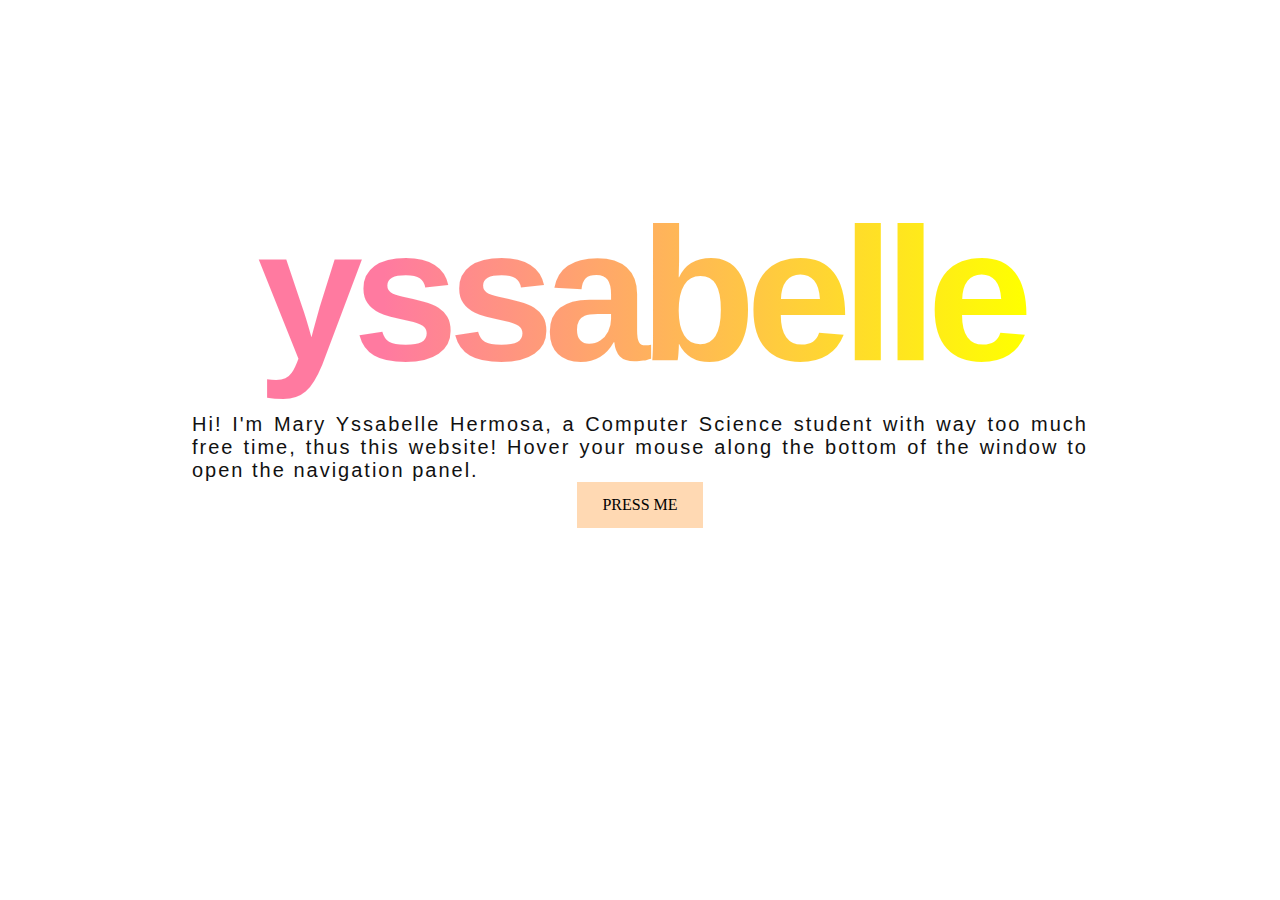
<file: index.html>
<html>
    <head>
        <title>Home</title>
        <link rel="stylesheet" href="css/isdisright.css">
    </head>
    <body>
        <h1>yssabelle</h1>
        <p>Hi! I'm Mary Yssabelle Hermosa, a Computer Science student with way too much free time, thus this website! Hover your mouse along the bottom of the window to open the navigation panel.</p>
        <a href="pages/home.html">PRESS ME</a>

        <div class="icons">
            <div class="menubar">
                <a class="iconlink" href="index.html">
                    <img src="images/icons/home_pink.svg" style="width:80px; height:80px" title="Home" alt="Home">
                </a>
                <a class="iconlink" href="pages/blog.html">
                    <img src="images/icons/blog_pink.svg" style="width:80px; height:80px" title="Blog" alt="Blog">
                </a>
                <a class="iconlink" href="pages/user.html">
                    <img src="images/icons/smedia_pink.svg" style="width:80px; height:80px" title="User" alt="User">
                </a>
            </div>
        </div>
    </body>
</html>
</file>
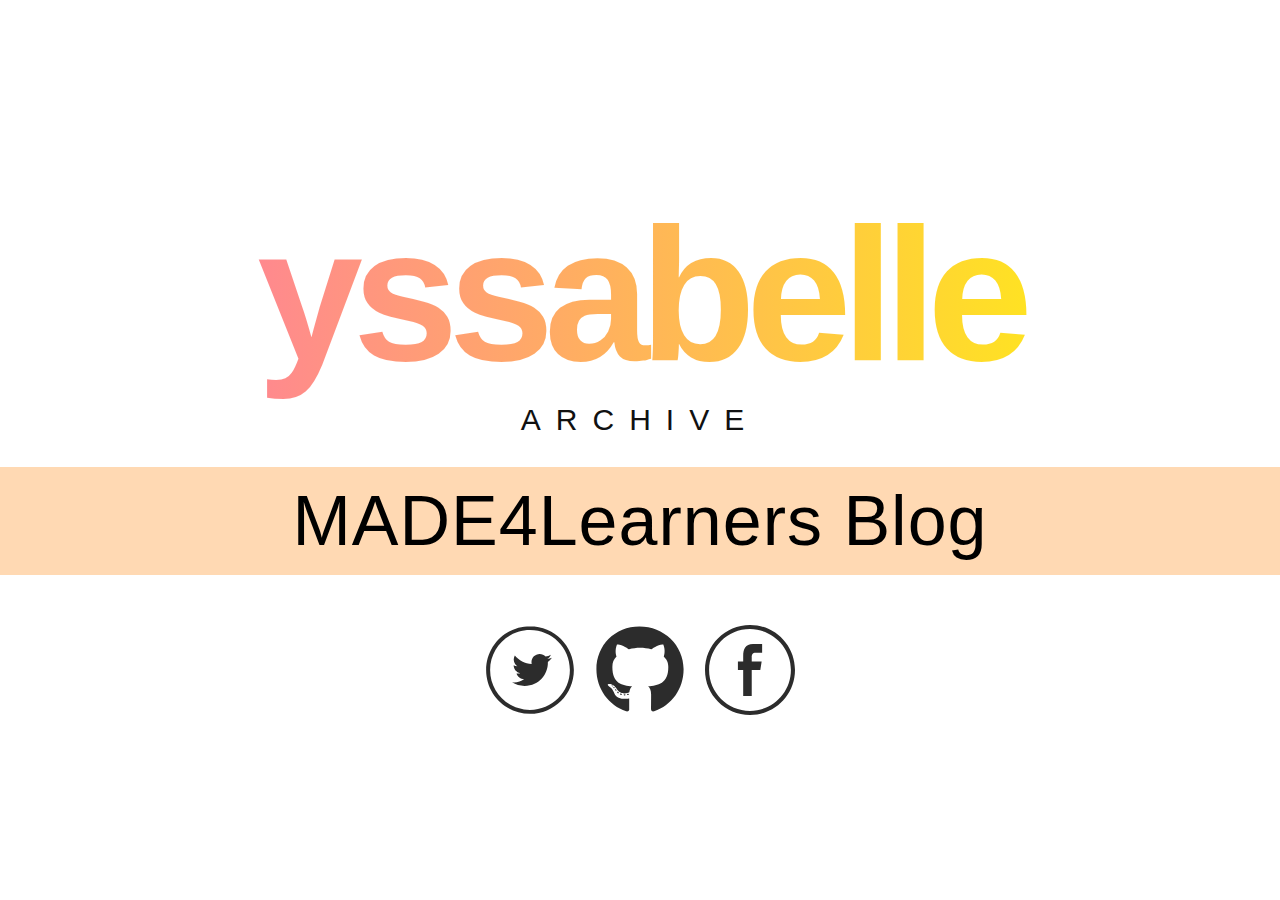
<file: pages/blog.html>
<!DOCTYPE html>
    <html>
        <head>
            <title>Blog</title>
            <link rel="stylesheet" href="../css/blog.css">
        </head>
        <body>
            <h1>yssabelle</h1>
            <p>ARCHIVE</p>
            <a href="blog1.html" class="firstblog">MADE4Learners Blog</a>

            <div class="icons">
                <div class="menubar">
                    <a class="iconlink" href="../index.html">
                        <img src="../images/icons/home_pink.svg" style="width:80px; height:80px" title="Home" alt="Home">
                    </a>
                    <a class="iconlink" href="blog.html">
                        <img src="../images/icons/blog_pink.svg" style="width:80px; height:80px" title="Blog" alt="Blog">
                    </a>
                    <a class="iconlink" href="user.html">
                        <img src="../images/icons/smedia_pink.svg" style="width:80px; height:80px" title="User" alt="User">
                    </a>
                </div>
            </div>

            <div class ="socialmedia">
                <a class="smedialink" href="https://twitter.com/mryyssabelle">
                    <img src="../images/icons/twitter.svg" style="width:90px; height:90px" title="Twitter" alt="Twitter">
                </a>
                <a class="smedialink" href="https://github.com/myssabelle">
                    <img src="../images/icons/github.svg" style="width:90px; height:90px" title="Github" alt="Github">
                </a>
                <a class="smedialink" href="https://www.facebook.com/aizahbel">
                    <img src="../images/icons/fb.svg" style="width:90px; height:90px" title="Facebook" alt="Facebook">
                </a>
            </div>

        </body>
    </html>
</file>
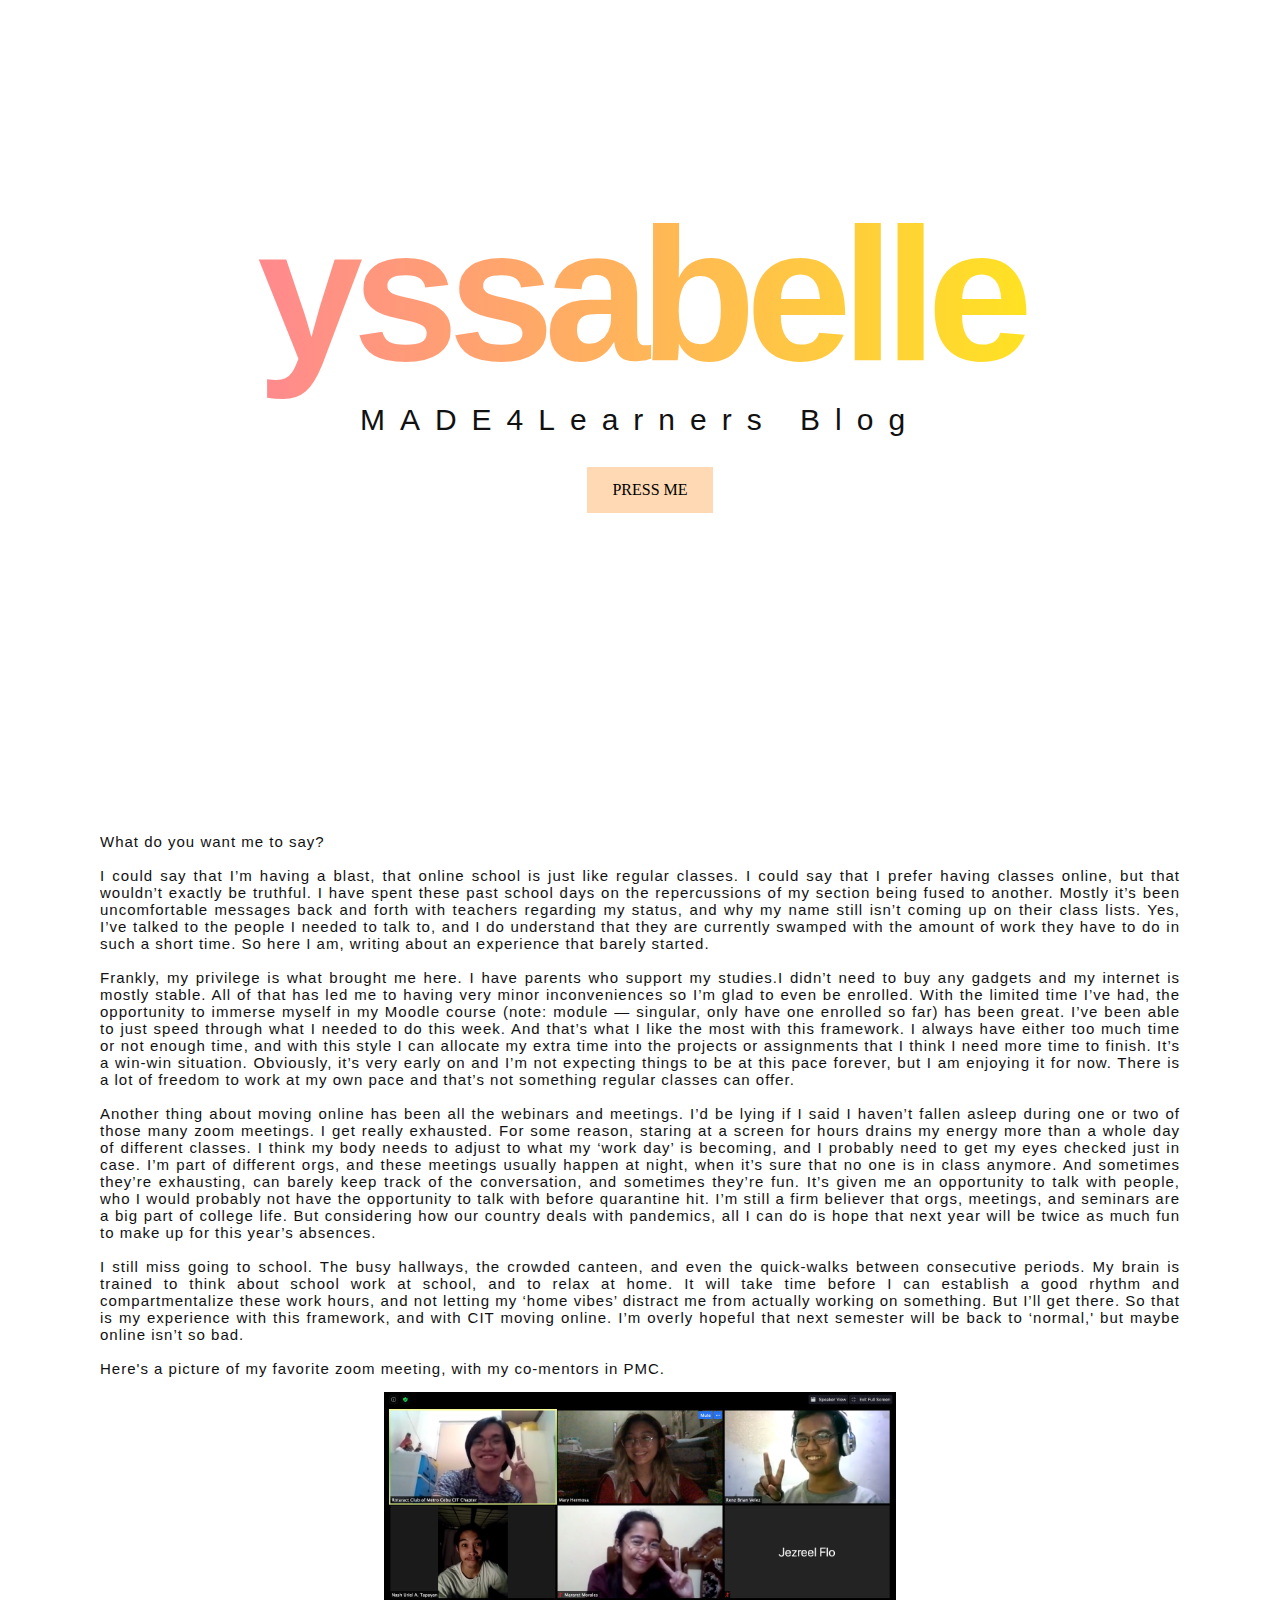
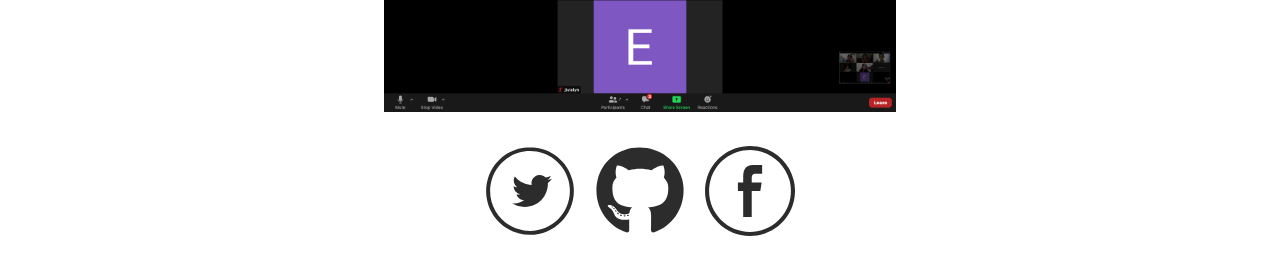
<file: pages/blog1.html>
<!DOCTYPE html>
    <html>
        <head>
            <title>MADE4Learners Blog</title>
            <link rel="stylesheet" href="../css/blog1.css">
        </head>
        <body>
            <div class="beginning">
                <h1>yssabelle</h1>
                <p class ="title">MADE4Learners Blog</p>
                <a href="#desc">PRESS ME</a>
            </div>

            <div class ="des">
                <p id ="desc" class = "description1">
                    <br><br><br><br><br>What do you want me to say?<br><br>
                    I could say that I’m having a blast, that online school is <b></b>just like regular classes. I could say that I prefer having classes online, but that wouldn’t exactly be truthful. I have spent these past school days on the repercussions of my section being fused to another. Mostly it’s been uncomfortable messages back and forth with teachers regarding my status, and why my name still isn’t coming up on their class lists. Yes, I’ve talked to the people I needed to talk to, and I do understand that they are currently swamped with the amount of work they have to do in such a short time. So here I am, writing about an experience that barely started.
                    <br><br>
                    Frankly, my privilege is what brought me here. I have parents who support my studies.I didn’t need to buy any gadgets and my internet is mostly stable. All of that has led me to having very minor inconveniences so I’m glad to even be enrolled. With the limited time I’ve had, the opportunity to immerse myself in my Moodle course (note: module — singular, only have one enrolled so far) has been great. I’ve been able to just speed through what I needed to do this week. And that’s what I like the most with this framework. I always have either too much time or not enough time, and with this style I can allocate my extra time into the projects or assignments that I think I need more time to finish. It’s a win-win situation. Obviously, it’s very early on and I’m not expecting things to be at this pace forever, but I am enjoying it for now. There is a lot of freedom to work at my own pace and that’s not something regular classes can offer. 
                    <br><br>
                    Another thing about moving online has been all the webinars and meetings. I’d be lying if I said I haven’t fallen asleep during one or two of those many zoom meetings. I get really exhausted. For some reason, staring at a screen for hours drains my energy more than a whole day of different classes. I think my body needs to adjust to what my ‘work day’ is becoming, and I probably need to get my eyes checked just in case. I’m part of different orgs, and these meetings usually happen at night, when it’s sure that no one is in class anymore. And sometimes they’re exhausting, can barely keep track of the conversation, and sometimes they’re fun. It’s given me an opportunity to talk with people, who I would probably not have the opportunity to talk with before quarantine hit. I’m still a firm believer that orgs, meetings, and seminars are a big part of college life. But considering how our country deals with pandemics, all I can do is hope that next year will be twice as much fun to make up for this year’s absences.
                    <br><br>
                    I still miss going to school. The busy hallways, the crowded canteen, and even the quick-walks between consecutive periods. My brain is trained to think about school work at school, and to relax at home. It will take time before I can establish a good rhythm and compartmentalize these work hours, and not letting my ‘home vibes’ distract me from actually working on something. But I’ll get there. So that is my experience with this framework, and with CIT moving online. I’m overly hopeful that next semester will be back to ‘normal,' but maybe online isn’t so bad. 
                    <br><br>
                    Here's a picture of my favorite zoom meeting, with my co-mentors in PMC.
                </p>
            </div>
            <img src="../images/blogpics/Blog1/1.png">

            <div class="icons">
                <div class="menubar">
                    <a class="iconlink" href="../index.html">
                        <img src="../images/icons/home_pink.svg" style="width:80px; height:80px" title="Home" alt="Home">
                    </a>
                    <a class="iconlink" href="blog.html">
                        <img src="../images/icons/blog_pink.svg" style="width:80px; height:80px" title="Blog" alt="Blog">
                    </a>
                    <a class="iconlink" href="user.html">
                        <img src="../images/icons/smedia_pink.svg" style="width:80px; height:80px" title="User" alt="User">
                    </a>
                </div>
            </div>

            <div class ="socialmedia">
                <a class="smedialink" href="https://twitter.com/mryyssabelle">
                    <img src="../images/icons/twitter.svg" style="width:90px; height:90px" title="Pictures" alt="Pictures">
                </a>
                <a class="smedialink" href="https://github.com/myssabelle">
                    <img src="../images/icons/github.svg" style="width:90px; height:90px" title="Pictures" alt="Pictures">
                </a>
                <a class="smedialink" href="https://www.facebook.com/aizahbel">
                    <img src="../images/icons/fb.svg" style="width:90px; height:90px" title="Pictures" alt="Pictures">
                </a>
            </div>

        </body>
    </html>
</file>
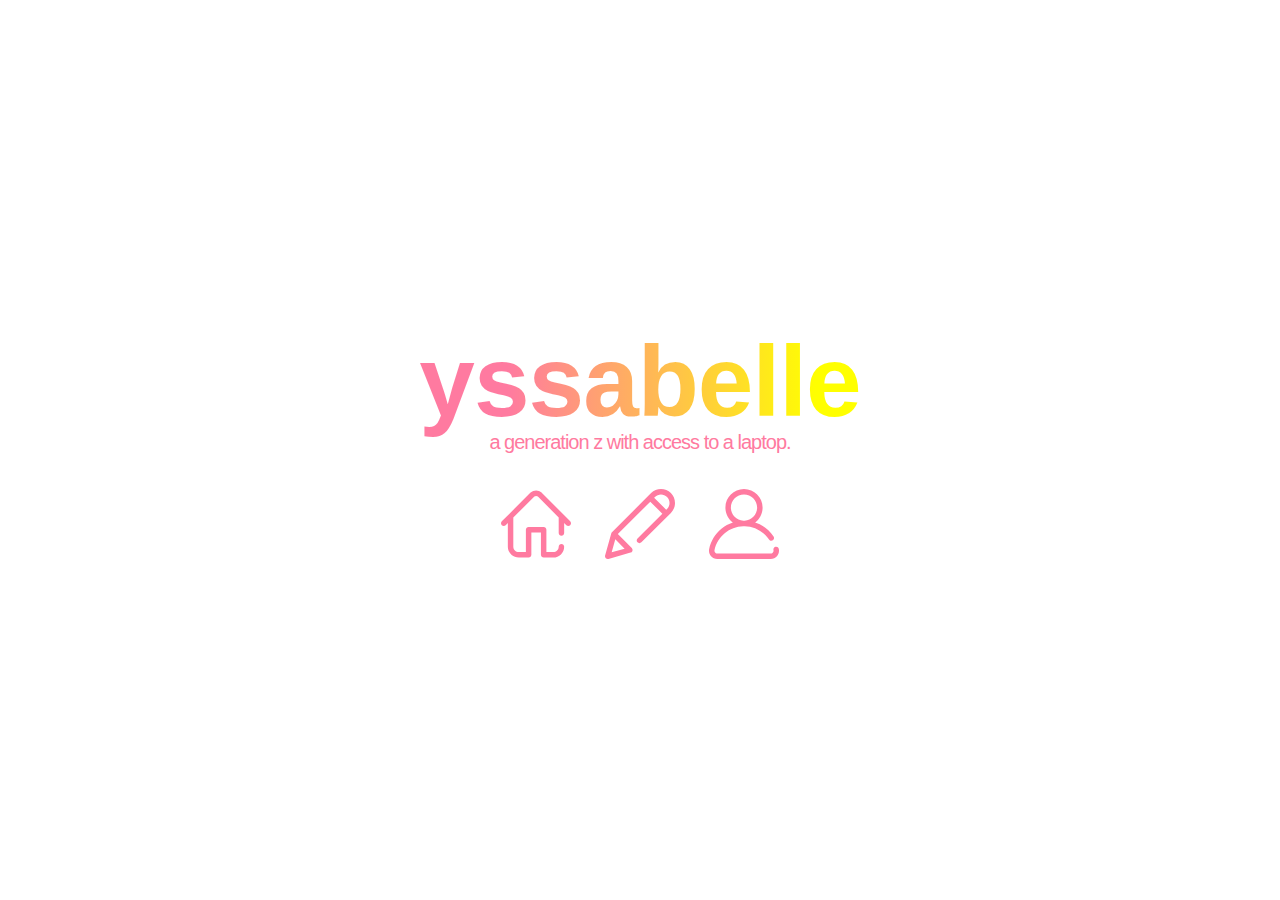
<file: pages/home.html>
<!DOCTYPE html>
    <html>
        <head>
            <title>Home</title>
            <link rel="stylesheet" href="../css/home.css">
        </head>
        <body>
            <div class="title-and-desc">
                <h1>yssabelle</h1>
                <p>a generation z with access to a laptop.</p>
            </div>
            <div class="icons">
                <a href="../index.html" class="Home">
                    <div class="home"></div>
                </a>
                <a href="blog.html" class="Blog">
                    <div class="blog"></div>
                </a>
                <a href="user.html" class="SocialMedia">
                    <div class="smedia"></div>
                </a>
            </div>
        </body>
    </html>
</file>
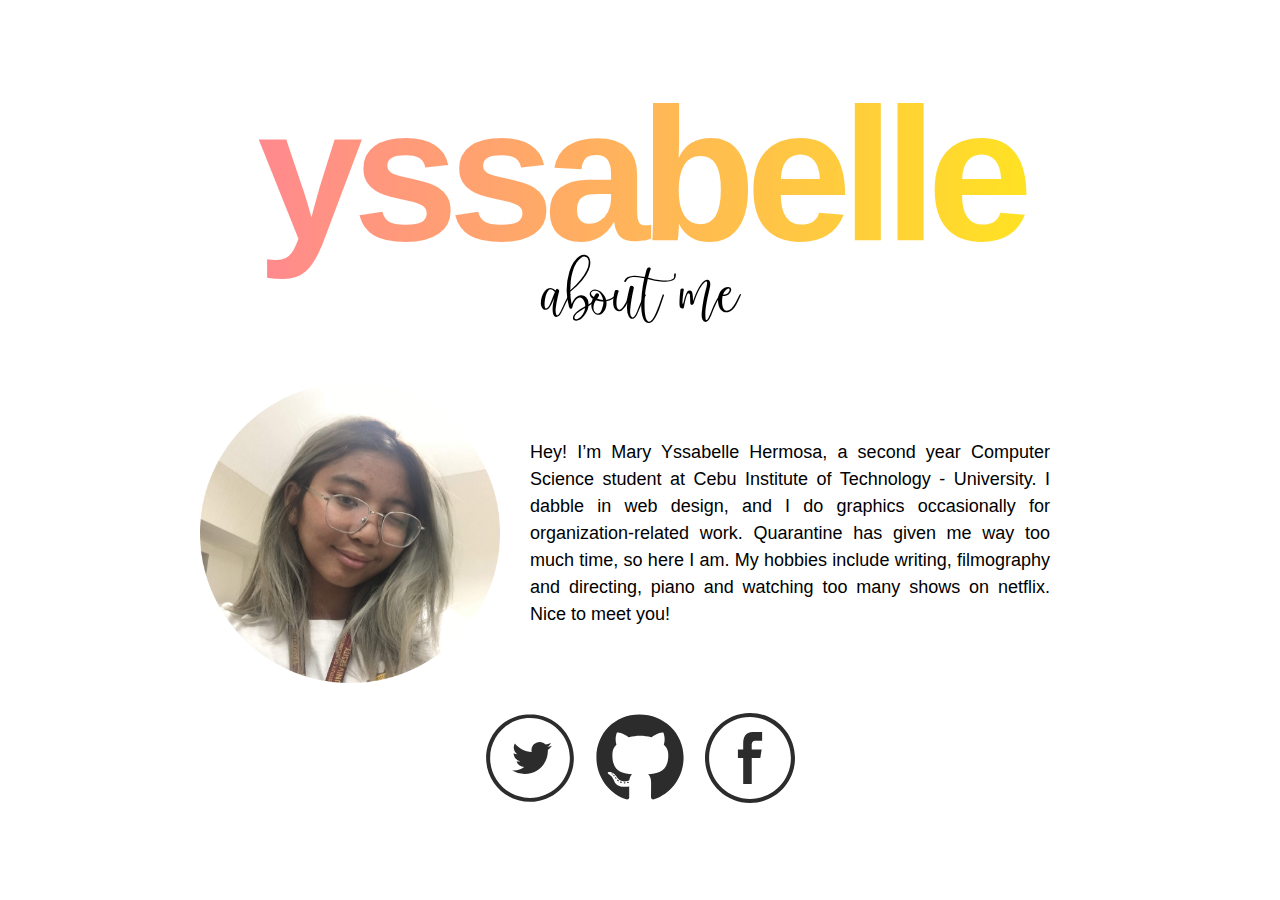
<file: pages/user.html>
<!DOCTYPE html>
    <html>
        <head>
            <title>ME</title>
            <link rel="stylesheet" href="../css/user.css">
            <link rel="stylesheet" href="../css/styles.css">
        </head>
        <body>
            <div class="title-and-desc">
                <h1>yssabelle</h1>
            </div>

            <div class="aboutme">
                <p>about me</p>
            </div>

            <div class ="self">
                <div class='icondiv'></div>
                <p id ="selfdes" class = "selfdes">
                    Hey! I’m Mary Yssabelle Hermosa, a second year Computer Science student at Cebu Institute of Technology - University. I dabble in web design, and I do graphics occasionally for organization-related work. Quarantine has given me way too much time, so here I am. My hobbies include writing, filmography and directing, piano and watching too many shows on netflix. Nice to meet you!
                </p>
            </div>

            <div class="icons">
                <div class="menubar">
                    <a class="iconlink" href="../index.html">
                        <img src="../images/icons/home_pink.svg" style="width:80px; height:80px" title="Home" alt="Home">
                    </a>
                    <a class="iconlink" href="blog.html">
                        <img src="../images/icons/blog_pink.svg" style="width:80px; height:80px" title="Blog" alt="Blog">
                    </a>
                    <a class="iconlink" href="user.html">
                        <img src="../images/icons/smedia_pink.svg" style="width:80px; height:80px" title="User" alt="User">
                    </a>
                </div>
            </div>

            <div class ="socialmedia">
                <a class="smedialink" href="https://twitter.com/mryyssabelle">
                    <img src="../images/icons/twitter.svg" style="width:90px; height:90px" title="Pictures" alt="Pictures">
                </a>
                <a class="smedialink" href="https://github.com/myssabelle">
                    <img src="../images/icons/github.svg" style="width:90px; height:90px" title="Pictures" alt="Pictures">
                </a>
                <a class="smedialink" href="https://www.facebook.com/aizahbel">
                    <img src="../images/icons/fb.svg" style="width:90px; height:90px" title="Pictures" alt="Pictures">
                </a>
            </div>

        </body>
    </html>
</file>
<file: css/isdisright.css>
body {
    text-align: center;
    background-color: white;
    margin: 0;
}
h1, h2 {
    font-family: 'Helvetica Neue', sans-serif;
    font-size: 190px;
    font-weight: bold;
    letter-spacing: -10px;
    line-height: 1.2;
    margin-top: 180px;
    margin-bottom: -15px;
    text-align:center;
	background: linear-gradient(to right, #ff7aa0 30%, 	#FFFF00 80%);
	-webkit-background-clip: text;
	-webkit-text-fill-color: transparent;
}
p {
    color: #111;
    font-family: 'Open Sans', sans-serif;
    font-size: 20px;
    letter-spacing: 2px;
    text-align: justify;
    margin-left: 15%;
    margin-right: 15%;
    margin-bottom: 0;
}
a:link, a:visited {
  background-color: #ffd9b3;
  color: black;
  padding: 14px 25px;
  text-align: center;
  text-decoration: none;
  display: inline-block;
}

a:hover, a:active {
  background-color: pink;
}

.icons {
  position: fixed;
  display: flex;
  justify-content:center;
  padding-top: 70px;
  max-height: 0;
  overflow: hidden;
  bottom: 20px;
  left: 0;
  right: 0;
  z-index: 2;
  transition: all 5s ease;
}


.icons:hover {
  max-height: 2000px;
}

.iconlink:link, .iconlink:visited {
  background-color: white;
  margin-bottom: 0;
  text-align: center;
  text-decoration: none;
  display: inline-block;
  padding: 0;
}

.iconlink:link {
  display: flex;
  align-items: center;
  overflow: hidden;
  margin: 0 5px;
}

.menubar{
  display: flex;
  border: 5px solid #ff7aa0;
  border-radius: 10px;
  padding: 10px;
  background-color: white;
}

.menubar .iconlink{
  margin: 0 5px;
}
</file>
<file: css/blog.css>
body {
    text-align: center;
    background-color: white;
    margin: 0;
}
h1, h2 {
    font-family: 'Helvetica Neue', sans-serif;
    font-size: 190px;
    font-weight: bold;
    letter-spacing: -10px;
    line-height: 1.2;
    margin-top: 180px;
    margin-bottom: -35px;
    text-align:center;
	background: linear-gradient(to right, #ff7aa0 10%, 	#FFFF00 100%);
	-webkit-background-clip: text;
	-webkit-text-fill-color: transparent;
}
p {
    color: #111;
    font-family: 'Open Sans', sans-serif;
    font-size: 30px;
    letter-spacing: 15px;
    text-align: center;
}
a:link, a:visited {
    background-color: #ffd9b3;
    color: black;
    padding: 14px 25px;
    text-align: center;
    text-decoration: none;
    display: inline-block;
    margin-bottom: 220px;
}
  
a:not(:first-child):link, a:not(:first-child):visited {
    margin-left: 20px;
}

a:hover, a:active {
  background-color: pink;
}

.firstblog.firstblog.firstblog{
    margin-left: 0;
}

.icons {
    position: fixed;
    display: flex;
    justify-content:center;
    padding-top: 70px;
    max-height: 0;
    overflow: hidden;
    bottom: 20px;
    left: 0;
    right: 0;
    z-index: 2;
    transition: all 5s ease;
}

.firstblog.firstblog, .secondblog.secondblog, .thirdblog.thirdblog{
    display: block;
    margin-top: 20px;
    margin-bottom: 20px;
    font-size: 70px;
    font-family: 'Helvetica Neue', sans-serif;
    letter-spacing: 1px;
}

.icons:hover {
    max-height: 2000px;
}

.iconlink:link, .iconlink:visited {
    background-color: white;
    margin-bottom: 0;
    text-align: center;
    text-decoration: none;
    display: inline-block;
    padding: 0;
}

.iconlink:link {
    display: flex;
    align-items: center;
    overflow: hidden;
    margin: 0 5px;
}

.socialmedia{
    display: flex;
    justify-content:center;
    overflow: hidden;
    bottom: 0;
    left: 0;
    right: 0;
    padding-top: 30px;
    padding-bottom: 30px;
}
.smedialink:link, .smedialink:visited {
    background-color: transparent;
    margin-bottom: 0;
    text-align: center;
    text-decoration: none;
    display: inline-block;
    padding: 0;
}

.smedialink:link {
    display: flex;
    align-items: center;
    overflow: hidden;
}

.menubar{
    display: flex;
    border: 5px solid #ff7aa0;
    border-radius: 10px;
    padding: 10px;
    background-color: white;
}

.menubar .iconlink{
    margin: 0 5px;
}
</file>
<file: css/blog1.css>
body {
    text-align: center;
    background-color: white;
    margin: 0;
    scroll-behavior: smooth;
}
h1{
    font-family: 'Helvetica Neue', sans-serif;
    font-size: 190px;
    font-weight: bold;
    letter-spacing: -10px;
    line-height: 1.2;
    margin-top: 180px;
    margin-bottom: -35px;
    text-align:center;
	background: linear-gradient(to right, #ff7aa0 10%, 	#FFFF00 100%);
	-webkit-background-clip: text;
	-webkit-text-fill-color: transparent;
}
p.title{
    color: #111;
    font-family: 'Open Sans', sans-serif;
    font-size: 30px;
    letter-spacing: 15px;
    text-align: center;

}
.des{
    color: #111;
    font-family: 'Open Sans', sans-serif;
    font-size: 15px;
    letter-spacing: 1px;
    text-align:justify;
    margin-left: 100px;
    margin-right: 100px;
}
a:link, a:visited {
  background-color: #ffd9b3;
  color: black;
  padding: 14px 25px;
  text-align: center;
  text-decoration: none;
  display: inline-block;
  margin-bottom: 220px;
}

a:not(:first-child):link, a:not(:first-child):visited {
    margin-left: 20px;
}

a:hover, a:active {
  background-color: pink;
}
h2, h3{
    font-family: 'Helvetica Neue', sans-serif;
    font-size: 120px;
    font-weight: bold;
    letter-spacing: -10px;
    line-height: 1.2;
    margin-top: 10px;
    margin-bottom: 0px;
    text-align:center;
	background: linear-gradient(to right, #ff7aa0 10%, 	#FFFF00 100%);
	-webkit-background-clip: text;
	-webkit-text-fill-color: transparent;
}


video {
    width: 80%;
}
p.description2 , .description3{
    color: #111;
    font-family: 'Open Sans', sans-serif;
    font-size: 15px;
    letter-spacing: 1px;
    text-align:justify;
    margin-left: 100px;
    margin-right: 100px;
}

img{
    width: 40%;
}
.icons {
    position: fixed;
    display: flex;
    justify-content:center;
    padding-top: 70px;
    max-height: 0;
    overflow: hidden;
    bottom: 20px;
    left: 0;
    right: 0;
    z-index: 2;
    transition: all 5s ease;
}

.icons:hover {
    max-height: 2000px;
}

.iconlink:link, .iconlink:visited {
    background-color: white;
    margin-bottom: 0;
    text-align: center;
    text-decoration: none;
    display: inline-block;
    padding: 0;
    margin-left: 0;
}

.iconlink:link {
    display: flex;
    align-items: center;
    overflow: hidden;
}

.socialmedia{
    display: flex;
    justify-content:center;
    overflow: hidden;
    bottom: 0;
    left: 0;
    right: 0;
    padding-top: 30px;
    padding-bottom: 30px;
}
.smedialink:link, .smedialink:visited {
    background-color: transparent;
    margin-bottom: 0;
    text-align: center;
    text-decoration: none;
    display: inline-block;
    padding: 0;
}

.smedialink:link {
    display: flex;
    align-items: center;
    overflow: hidden;
}

.menubar{
    display: flex;
    border: 5px solid #ff7aa0;
    border-radius: 10px;
    padding: 10px;
    background-color: white;
}

.menubar .iconlink{
    margin: 0 5px;
}
</file>
<file: css/home.css>
body{
    background-color: white;
    background-size: cover;
    background-repeat: no-repeat;
    min-height: 100vh;
    background-position: center;
    margin: 0;
    display: flex;
    justify-content: center;
    align-items: center;
    flex-direction: column;
}
h1{
    font-family: 'Helvetica Neue', sans-serif;
    font-size: 100px;
    font-weight: bold;
    letter-spacing:-1px;
    line-height: 1.2;
    margin: 0;
    text-align:center;
    background: linear-gradient(to right, #ff7aa0 20%, 	#FFFF00 90%);
    -webkit-background-clip: text;
    -webkit-text-fill-color: transparent;
}
p{
    color: #ff7aa0;
    font-family: 'Open Sans', sans-serif;
    font-size: 20px;
    letter-spacing:-1px;
    text-align: center;
    margin-top: -10px;
}
a:link, a:visited {
  background-color: transparent;
  padding: 10px 10px;
  border-top: 2px solid white;
  border-left: 2px solid white;
  border-right: 2px solid white;
  border-bottom: 2px solid white;
  text-align: center;
  text-decoration: none;
  display: inline-block;
  margin-left: 3px;
  margin-right: 3px;
  margin-bottom: 5px;
  margin-top: 3px;
}

a:hover, a:active {
  background-color: rgba(254, 210, 251, 0.70);
}

.icons {
    text-align: center;
}


.Home .home{
  width:70px;
  height:70px;
  background-image:url('../images/icons/home_pink.svg');
  background-size: cover;
}

.Home:hover .home{
  background-image: url('../images/icons/home.svg');
}

.Blog .blog{
  width:70px;
  height:70px;
  background-image:url('../images/icons/blog_pink.svg');
  background-size: cover;
}

.Blog:hover .blog{
  background-image: url('../images/icons/blog.svg');
}

.SocialMedia .smedia{
  width:70px;
  height:70px;
  background-image:url('../images/icons/smedia_pink.svg');
  background-size: cover;
}

.SocialMedia:hover .smedia{
  background-image: url('../images/icons/smedia.svg');
}
</file>
<file: css/user.css>
body {
    text-align: center;
    background-color: white;
    margin: 0;
    scroll-behavior: smooth;
}
h1{
    font-family: 'Helvetica Neue', sans-serif;
    font-size: 190px;
    font-weight: bold;
    letter-spacing: -10px;
    line-height: 1.2;
    margin-top: 60px;
    margin-bottom: -35px;
    text-align:center;
	background: linear-gradient(to right, #ff7aa0 10%, 	#FFFF00 100%);
	-webkit-background-clip: text;
	-webkit-text-fill-color: transparent;
}
p.title{
    color: #111;
    font-family: 'Open Sans', sans-serif;
    font-size: 30px;
    letter-spacing: 15px;
    text-align: center;

}
.des{
    color: #111;
    font-family: 'Open Sans', sans-serif;
    font-size: 15px;
    letter-spacing: 1px;
    text-align:justify;
    margin-left: 100px;
    margin-right: 100px;
    display: flex;
}
a:link, a:visited {
  background-color: #ffd9b3;
  color: black;
  padding: 14px 25px;
  text-align: center;
  text-decoration: none;
  display: inline-block;
  margin-bottom: 220px;
}

a:not(:first-child):link, a:not(:first-child):visited {
    margin-left: 20px;
}

a:hover, a:active {
  background-color: pink;
}
h2, h3{
    font-family: 'Helvetica Neue', sans-serif;
    font-size: 120px;
    font-weight: bold;
    letter-spacing: -10px;
    line-height: 1.2;
    margin-top: 10px;
    margin-bottom: 0px;
    text-align:center;
	background: linear-gradient(to right, #ff7aa0 10%, 	#FFFF00 100%);
	-webkit-background-clip: text;
	-webkit-text-fill-color: transparent;
}


video {
    width: 80%;
}
p.description2 , .description3{
    color: #111;
    font-family: 'Open Sans', sans-serif;
    font-size: 15px;
    letter-spacing: 1px;
    text-align:justify;
    margin-left: 100px;
    margin-right: 100px;
}

img{
    width: 40%;
}
.icons {
    position: fixed;
    display: flex;
    justify-content:center;
    padding-top: 70px;
    max-height: 0;
    overflow: hidden;
    bottom: 20px;
    left: 0;
    right: 0;
    z-index: 2;
    transition: all 5s ease;
}

.icons:hover {
    max-height: 2000px;
}

.iconlink:link, .iconlink:visited {
    background-color: white;
    margin-bottom: 0;
    text-align: center;
    text-decoration: none;
    display: inline-block;
    padding: 0;
    margin-left: 0;
}

.iconlink:link {
    display: flex;
    align-items: center;
    overflow: hidden;
}

.socialmedia{
    display: flex;
    justify-content:center;
    overflow: hidden;
    bottom: 0;
    left: 0;
    right: 0;
    padding-top: 30px;
    padding-bottom: 30px;
}
.smedialink:link, .smedialink:visited {
    background-color: transparent;
    margin-bottom: 0;
    text-align: center;
    text-decoration: none;
    display: inline-block;
    padding: 0;
}

.smedialink:link {
    display: flex;
    align-items: center;
    overflow: hidden;
}

.menubar{
    display: flex;
    border: 5px solid #ff7aa0;
    border-radius: 10px;
    padding: 10px;
    background-color: white;
}

.menubar .iconlink{
    margin: 0 5px;
}

.self .selfdes{
    font-size: 18px;
    font-family: 'Helvetica Neue', sans-serif;
    padding: 30px;
    text-align: justify;
    line-height: 1.5;
}

.self{
    display:flex;
    align-items: center;
    margin-left: 200px;
    margin-right: 200px;
}

.title-and-desc .subtext{
    margin: -15px;
}

.aboutme.aboutme.aboutme{
    font-size: 75px;
    margin-top:-150px;
    margin-bottom: -50px;
    font-family: 'Cattieshine';
    letter-spacing: -2px;
}
.icondiv{
    width:300px;
    height:300px;
    background-image: url('../images/ppicon.png');
    flex-shrink: 0;
    background-size: cover;
}
.icondiv:hover{
    background-image: url('../images/ppicon2.png');
    background-size: cover;
}
</file>
<file: css/styles.css>
@font-face {
    font-family: 'Cattieshine';
    font-style: normal;
    font-weight: 400;
    src: url('../Cattieshine.ttf');
}
</file>
